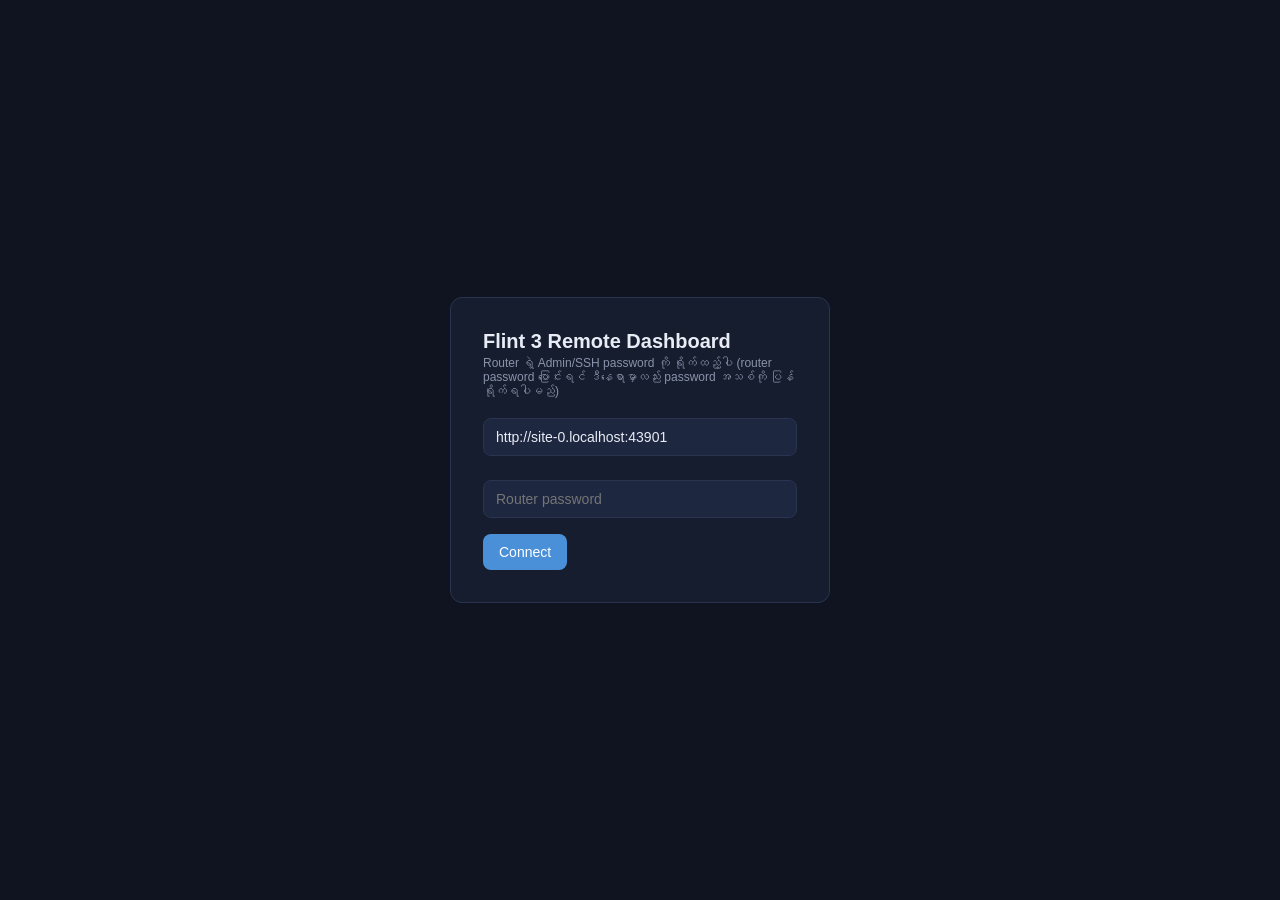
<file: stephen/index.html>
<!DOCTYPE html>
<html lang="en">
<head>
<meta charset="UTF-8" />
<meta name="viewport" content="width=device-width, initial-scale=1" />
<title>Flint 3 Remote Dashboard</title>
<style>
  :root {
    --bg: #0f1420;
    --panel: #161d2e;
    --panel2: #1e2740;
    --border: #2a3450;
    --text: #e8ecf5;
    --muted: #8a93ab;
    --accent: #4a90d9;
    --accent2: #5fb0ff;
    --danger: #e35d5d;
    --good: #4ad9a0;
  }
  * { box-sizing: border-box; }
  body {
    margin: 0;
    font-family: -apple-system, BlinkMacSystemFont, 'Segoe UI', sans-serif;
    background: var(--bg);
    color: var(--text);
  }
  .center-screen { min-height: 100vh; display: flex; align-items: center; justify-content: center; padding: 16px; }
  .card { background: var(--panel); border: 1px solid var(--border); border-radius: 12px; padding: 32px; width: 100%; max-width: 380px; }
  .card h1 { margin-top: 0; font-size: 20px; }
  input, textarea, select {
    width: 100%; padding: 10px 12px; margin: 8px 0 16px;
    background: var(--panel2); border: 1px solid var(--border); border-radius: 8px;
    color: var(--text); font-size: 14px; font-family: inherit;
  }
  textarea { font-family: ui-monospace, monospace; min-height: 180px; resize: vertical; font-size: 12px; }
  button {
    padding: 10px 16px; background: var(--accent); color: #fff; border: none;
    border-radius: 8px; font-size: 14px; cursor: pointer;
  }
  button:hover { background: var(--accent2); }
  button.danger { background: var(--danger); }
  button.ghost { background: transparent; border: 1px solid var(--border); color: var(--text); }
  button.small { padding: 5px 10px; font-size: 12px; }
  .error { color: var(--danger); font-size: 13px; margin-top: -8px; margin-bottom: 12px; }
  .ok { color: var(--good); font-size: 13px; }

  .app { display: flex; min-height: 100vh; }
  .sidebar {
    width: 200px; background: var(--panel); border-right: 1px solid var(--border);
    padding: 20px 0; flex-shrink: 0;
  }
  .sidebar h2 { font-size: 15px; padding: 0 20px; margin-bottom: 20px; display: flex; justify-content: space-between; align-items: center; }
  .sidebar a { display: block; padding: 10px 20px; color: var(--muted); text-decoration: none; font-size: 14px; cursor: pointer; }
  .sidebar a.active, .sidebar a:hover { color: var(--text); background: var(--panel2); }
  .main { flex: 1; padding: 28px 36px; max-width: 900px; min-width: 0; overflow-x: auto; }
  .main h1 { font-size: 22px; margin-top: 0; }
  .menu-toggle { display: none; }

  table { width: 100%; border-collapse: collapse; margin-top: 12px; }
  .table-wrap { overflow-x: auto; }
  th, td { text-align: left; padding: 8px 10px; border-bottom: 1px solid var(--border); font-size: 13px; white-space: nowrap; }
  th { color: var(--muted); font-weight: 500; }
  .badge { display: inline-block; padding: 2px 8px; border-radius: 999px; font-size: 11px; background: var(--panel2); border: 1px solid var(--border); }
  .pw-display {
    font-family: ui-monospace, monospace; font-size: 28px; letter-spacing: 2px;
    background: var(--panel2); border: 1px solid var(--border); padding: 16px 20px;
    border-radius: 10px; display: inline-block; margin: 12px 0;
  }
  .row { display: flex; gap: 10px; align-items: center; flex-wrap: wrap; }
  .hint { color: var(--muted); font-size: 12px; margin-top: -10px; margin-bottom: 12px; }

  .qr-box { background: #fff; padding: 12px; border-radius: 10px; display: inline-block; margin: 12px 0; }
  .qr-box img { display: block; width: 180px; height: 180px; }

  .tabs { display: flex; gap: 4px; margin-bottom: 14px; border-bottom: 1px solid var(--border); }
  .tabs button { background: transparent; border: none; border-bottom: 2px solid transparent; border-radius: 0; color: var(--muted); padding: 8px 14px; }
  .tabs button.active { color: var(--text); border-bottom-color: var(--accent); }

  .blocks { display: flex; flex-direction: column; gap: 8px; margin-bottom: 14px; }
  .block {
    background: var(--panel2); border: 1px solid var(--border); border-radius: 8px;
    padding: 12px; cursor: grab;
  }
  .block.dragging { opacity: 0.4; }
  .block-head { display: flex; justify-content: space-between; align-items: center; margin-bottom: 8px; }
  .block-type { font-size: 11px; color: var(--muted); text-transform: uppercase; letter-spacing: 0.5px; }
  .block-actions button { padding: 3px 8px; font-size: 11px; margin-left: 4px; }
  .block-field { width: 100%; margin: 0; }
  .add-block-menu { display: flex; gap: 6px; flex-wrap: wrap; margin-bottom: 16px; }

  .preview-overlay {
    position: fixed; inset: 0; background: rgba(0,0,0,0.6);
    display: flex; align-items: center; justify-content: center; z-index: 50; padding: 20px;
  }
  .preview-overlay[hidden] { display: none; }
  .preview-panel {
    background: var(--panel); border: 1px solid var(--border); border-radius: 12px;
    width: 100%; max-width: 420px; overflow: hidden; display: flex; flex-direction: column;
  }
  .preview-bar { display: flex; justify-content: space-between; align-items: center; padding: 10px 14px; border-bottom: 1px solid var(--border); font-size: 13px; }
  #preview-frame { width: 100%; height: 60vh; border: none; background: #fff; }

  @media (max-width: 720px) {
    .app { flex-direction: column; }
    .sidebar {
      width: 100%; border-right: none; border-bottom: 1px solid var(--border);
      padding: 10px 0; display: none;
    }
    .sidebar.open { display: block; }
    .menu-toggle {
      display: block; background: var(--panel); border-bottom: 1px solid var(--border);
      padding: 12px 16px; font-size: 15px; color: var(--text); cursor: pointer;
    }
    .main { padding: 18px 16px; max-width: 100%; }
    .pw-display { font-size: 22px; width: 100%; text-align: center; }
  }
</style>
</head>
<body>
<div id="app"></div>
<script>
const appEl = document.getElementById('app');
const GUEST_SSID = 'Stephen Guest';

function getBase() {
  const saved = localStorage.getItem('flint3_api_base');
  if (saved) return saved;
  // Hosted on github.io (cross-origin) needs the absolute Funnel URL.
  // Hosted directly by the router (any hostname: Funnel, GoodCloud proxy, raw IP)
  // is same-origin with the API, so its own root URL works automatically no
  // matter which hostname was used to reach the page.
  return location.hostname === 'kyawhtut-cu.github.io' ? 'https://gl-be9300.ewe-pride.ts.net' : location.origin;
}
function getToken() { return sessionStorage.getItem('flint3_api_token') || ''; }

async function api(path, opts = {}) {
  const res = await fetch(getBase() + path, {
    ...opts,
    headers: { 'Content-Type': 'application/json', 'X-Api-Token': getToken(), ...(opts.headers || {}) },
  });
  const data = await res.json().catch(() => ({}));
  if (!res.ok) throw new Error(data.error || 'request failed (' + res.status + ')');
  return data;
}

function h(html) {
  const div = document.createElement('div');
  div.innerHTML = html;
  return div.firstElementChild;
}
function escapeHtml(s) {
  return (s || '').replace(/&/g, '&amp;').replace(/</g, '&lt;').replace(/>/g, '&gt;');
}
function escapeAttr(s) {
  return (s || '').replace(/"/g, '&quot;');
}

// ---------- Login (token entry) ----------
function renderLogin(errorMsg) {
  appEl.innerHTML = '';
  appEl.appendChild(h(`
    <div class="center-screen">
      <div class="card">
        <h1>Flint 3 Remote Dashboard</h1>
        <p class="hint">Router ရဲ့ Admin/SSH password ကို ရိုက်ထည့်ပါ (router password ပြောင်းရင် ဒီနေရာမှာလည်း password အသစ်ကို ပြန်ရိုက်ရပါမည်)</p>
        ${errorMsg ? `<div class="error">${errorMsg}</div>` : ''}
        <form id="login-form">
          <input type="text" id="base" placeholder="API base URL" value="${escapeAttr(getBase())}" required />
          <input type="password" id="token" placeholder="Router password" autocomplete="off" autocorrect="off" spellcheck="false" required />
          <button type="submit">Connect</button>
        </form>
      </div>
    </div>
  `));
  document.getElementById('login-form').addEventListener('submit', async (e) => {
    e.preventDefault();
    const base = document.getElementById('base').value.trim().replace(/\/$/, '');
    const token = document.getElementById('token').value.trim();
    localStorage.setItem('flint3_api_base', base);
    sessionStorage.setItem('flint3_api_token', token);
    try {
      await api('/api/whoami');
      renderDashboard();
    } catch (err) {
      renderLogin(err.message);
    }
  });
}

// ---------- Dashboard shell ----------
const PAGES = [
  { id: 'clients', label: 'Clients' },
  { id: 'guest-portal', label: 'Guest Portal Editor' },
  { id: 'nginx-config', label: 'Nginx Config' },
  { id: 'vpn', label: 'VPN Config' },
  { id: 'telegram', label: 'Telegram Bot' },
  { id: 'password', label: 'Guest Password' },
  { id: 'settings', label: 'Settings' },
];

function renderDashboard(activePage = 'clients') {
  appEl.innerHTML = '';
  const shell = h(`
    <div>
      <div class="menu-toggle" id="menu-toggle">&#9776; Menu</div>
      <div class="app">
        <div class="sidebar" id="sidebar">
          <h2>Flint 3</h2>
          ${PAGES.map((p) => `<a data-page="${p.id}">${p.label}</a>`).join('')}
          <a id="logout" style="margin-top:20px;color:var(--danger)">Disconnect</a>
        </div>
        <div class="main" id="main"></div>
      </div>
    </div>
  `);
  appEl.appendChild(shell);

  document.getElementById('menu-toggle').addEventListener('click', () => {
    document.getElementById('sidebar').classList.toggle('open');
  });

  shell.querySelectorAll('a[data-page]').forEach((a) => {
    a.addEventListener('click', () => {
      shell.querySelectorAll('a[data-page]').forEach((x) => x.classList.remove('active'));
      a.classList.add('active');
      document.getElementById('sidebar').classList.remove('open');
      loadPage(a.dataset.page);
    });
  });
  shell.querySelector(`a[data-page="${activePage}"]`).classList.add('active');
  document.getElementById('logout').addEventListener('click', () => {
    sessionStorage.removeItem('flint3_api_token');
    renderLogin();
  });

  setupIdleWatcher();
  loadPage(activePage);
}

const mainEl = () => document.getElementById('main');

async function loadPage(page) {
  const el = mainEl();
  el.innerHTML = '<p style="color:var(--muted)">Loading...</p>';
  try {
    if (page === 'clients') return renderClients(el);
    if (page === 'guest-portal') return renderGuestPortal(el);
    if (page === 'nginx-config') return renderNginxConfig(el);
    if (page === 'vpn') return renderVpn(el);
    if (page === 'telegram') return renderTelegram(el);
    if (page === 'password') return renderPassword(el);
    if (page === 'settings') return renderSettings(el);
  } catch (err) {
    el.innerHTML = `<div class="error">${err.message}</div>`;
  }
}

// ---------- Clients (GL.iNet-style Online/Offline split) ----------
function clientRow(c) {
  return `<tr>
    <td>${escapeHtml(c.hostname)}</td>
    <td>${escapeHtml(c.ip)}<br/><span style="color:var(--muted);font-size:11px">${escapeHtml(c.mac)}</span></td>
    <td><span class="badge">${escapeHtml(c.network)}</span></td>
    <td>${c.reserved ? '<span class="ok">●</span> Reserved' : '<span style="color:var(--muted)">—</span>'}</td>
  </tr>`;
}

async function renderClients(el) {
  const { clients, onlineCount, offlineCount } = await api('/api/clients');
  const online = clients.filter((c) => c.online);
  const offline = clients.filter((c) => !c.online);
  el.innerHTML = `
    <h1>Clients</h1>
    <p class="hint">Network ၅ ခုစလုံးက client များ (WiFi association အခြေခံပြီး Online/Offline ခွဲထားသည်)</p>

    <h3 style="margin-bottom:6px">Online Clients (${onlineCount})</h3>
    <div class="table-wrap">
      <table>
        <thead><tr><th>Name</th><th>IP / MAC</th><th>Network</th><th>Reserved IP</th></tr></thead>
        <tbody>${online.map(clientRow).join('') || '<tr><td colspan="4" style="color:var(--muted)">No online clients</td></tr>'}</tbody>
      </table>
    </div>

    <h3 style="margin:24px 0 6px">Offline Clients (${offlineCount})</h3>
    <div class="table-wrap">
      <table>
        <thead><tr><th>Name</th><th>IP / MAC</th><th>Network</th><th>Reserved IP</th></tr></thead>
        <tbody>${offline.map(clientRow).join('') || '<tr><td colspan="4" style="color:var(--muted)">No offline leases</td></tr>'}</tbody>
      </table>
    </div>
  `;
}

// ---------- Guest portal: block-based visual editor ----------
const GUEST_PAGES = [
  { id: 'splash', label: 'Splash (login form)' },
  { id: 'error', label: 'Wrong password' },
  { id: 'success', label: 'Connected' },
];
const NGINX_PAGES = [
  { id: 'notfound', label: '404 Page' },
];

const BLOCK_DEFS = {
  heading: { label: 'Heading', icon: 'H' },
  text: { label: 'Text', icon: 'T' },
  button: { label: 'Button/Link', icon: 'B' },
  image: { label: 'Image', icon: 'I' },
  spacer: { label: 'Spacer', icon: 'S' },
};

function blockToHtml(b) {
  switch (b.type) {
    case 'heading': return `<h2>${escapeHtml(b.text)}</h2>`;
    case 'text': return `<p>${escapeHtml(b.text)}</p>`;
    case 'button': return `<p><a href="${escapeAttr(b.href)}" style="display:inline-block;padding:10px 24px;background:#4a90d9;color:#fff;border-radius:8px;text-decoration:none">${escapeHtml(b.text)}</a></p>`;
    case 'image': return `<p><img src="${escapeAttr(b.src)}" style="max-width:100%;border-radius:8px" /></p>`;
    case 'spacer': return `<div style="height:${b.height || 20}px"></div>`;
    case 'login-form': return `<form method="POST" action="/guest-auth">
  <input type="password" name="password" placeholder="Password" autofocus required
    style="font-size:18px;padding:10px;width:80%;max-width:300px;margin-bottom:12px" />
  <br/>
  <button type="submit" style="font-size:18px;padding:10px 30px">Connect</button>
</form>`;
    default: return '';
  }
}

function blocksToPage(blocks) {
  const body = blocks.map(blockToHtml).join('\n');
  return `<!DOCTYPE html>
<html><head><meta name="viewport" content="width=device-width, initial-scale=1"><meta charset="UTF-8"></head>
<body style="font-family:-apple-system,sans-serif;text-align:center;margin-top:60px">
${body}
</body></html>`;
}

// Best-effort parse of existing HTML back into blocks (heading/paragraph/form only).
function htmlToBlocks(html) {
  const doc = new DOMParser().parseFromString(html, 'text/html');
  const blocks = [];
  doc.body.querySelectorAll('h2, p, form, img').forEach((elm) => {
    if (elm.tagName === 'FORM') {
      blocks.push({ type: 'login-form' });
    } else if (elm.tagName === 'IMG') {
      blocks.push({ type: 'image', src: elm.getAttribute('src') || '' });
    } else if (elm.tagName === 'H2') {
      blocks.push({ type: 'heading', text: elm.textContent });
    } else if (elm.tagName === 'P') {
      const a = elm.querySelector('a');
      if (a) blocks.push({ type: 'button', text: a.textContent, href: a.getAttribute('href') || '' });
      else if (elm.textContent.trim()) blocks.push({ type: 'text', text: elm.textContent });
    }
  });
  return blocks.length ? blocks : [{ type: 'heading', text: 'Title' }, { type: 'text', text: 'Body text' }];
}

let dragSrcIndex = null;

function renderBlockEditor(el, page, blocks) {
  el.querySelector('.blocks').innerHTML = blocks.map((b, i) => `
    <div class="block" draggable="true" data-i="${i}">
      <div class="block-head">
        <span class="block-type">${BLOCK_DEFS[b.type] ? BLOCK_DEFS[b.type].label : b.type}</span>
        <span class="block-actions">
          ${b.type !== 'login-form' ? `<button class="ghost small" data-act="up" data-i="${i}">&uarr;</button>
          <button class="ghost small" data-act="down" data-i="${i}">&darr;</button>
          <button class="danger small" data-act="del" data-i="${i}">Delete</button>` : '<span class="hint" style="margin:0">(required, fixed)</span>'}
        </span>
      </div>
      ${b.type === 'heading' || b.type === 'text' ? `<input class="block-field" data-field="text" data-i="${i}" value="${escapeAttr(b.text)}" />` : ''}
      ${b.type === 'button' ? `<input class="block-field" data-field="text" data-i="${i}" value="${escapeAttr(b.text)}" placeholder="Button text" />
        <input class="block-field" data-field="href" data-i="${i}" value="${escapeAttr(b.href)}" placeholder="Link URL" style="margin-top:6px" />` : ''}
      ${b.type === 'image' ? `<input class="block-field" data-field="src" data-i="${i}" value="${escapeAttr(b.src)}" placeholder="Image URL" />` : ''}
      ${b.type === 'login-form' ? `<p class="hint" style="margin:0">Password input + Connect button (Guest login form)</p>` : ''}
    </div>
  `).join('');

  el.querySelectorAll('.block-field').forEach((inp) => {
    inp.addEventListener('input', () => {
      const i = Number(inp.dataset.i);
      blocks[i][inp.dataset.field] = inp.value;
    });
  });
  el.querySelectorAll('[data-act]').forEach((btn) => {
    btn.addEventListener('click', () => {
      const i = Number(btn.dataset.i);
      if (btn.dataset.act === 'del') blocks.splice(i, 1);
      if (btn.dataset.act === 'up' && i > 0) [blocks[i - 1], blocks[i]] = [blocks[i], blocks[i - 1]];
      if (btn.dataset.act === 'down' && i < blocks.length - 1) [blocks[i + 1], blocks[i]] = [blocks[i], blocks[i + 1]];
      renderBlockEditor(el, page, blocks);
    });
  });
  el.querySelectorAll('.block').forEach((blockEl) => {
    blockEl.addEventListener('dragstart', () => { dragSrcIndex = Number(blockEl.dataset.i); blockEl.classList.add('dragging'); });
    blockEl.addEventListener('dragend', () => blockEl.classList.remove('dragging'));
    blockEl.addEventListener('dragover', (e) => e.preventDefault());
    blockEl.addEventListener('drop', () => {
      const destIndex = Number(blockEl.dataset.i);
      if (dragSrcIndex === null || dragSrcIndex === destIndex) return;
      const [moved] = blocks.splice(dragSrcIndex, 1);
      blocks.splice(destIndex, 0, moved);
      renderBlockEditor(el, page, blocks);
    });
  });
}

async function renderPortalEditor(el, pages, heading, hint, renderSelf, activeTab, mode = 'visual') {
  const { html } = await api(`/api/guest-portal?page=${activeTab}`);
  let blocks = htmlToBlocks(html);
  if (activeTab === 'splash' && !blocks.some((b) => b.type === 'login-form')) {
    blocks.push({ type: 'login-form' });
  }

  el.innerHTML = `
    <h1>${escapeHtml(heading)}</h1>
    <p class="hint">${hint}</p>
    <div class="row" style="margin-bottom:12px">
      ${pages.map((p) => `<button class="${p.id === activeTab ? '' : 'ghost'}" data-tab="${p.id}">${p.label}</button>`).join('')}
    </div>
    <div class="tabs">
      <button class="${mode === 'visual' ? 'active' : ''}" data-mode="visual">Visual</button>
      <button class="${mode === 'html' ? 'active' : ''}" data-mode="html">HTML</button>
    </div>
    <div id="editor-body"></div>
    <div class="row" style="margin-top:10px">
      <button id="save-btn">Save</button>
      <button class="ghost" id="preview-btn">Preview</button>
      <span id="save-status"></span>
    </div>
    <div id="preview-overlay" class="preview-overlay" hidden>
      <div class="preview-panel">
        <div class="preview-bar">
          <span>Preview — ${escapeHtml(pages.find((p) => p.id === activeTab).label)}</span>
          <button class="ghost small" id="preview-close">Close ✕</button>
        </div>
        <iframe id="preview-frame"></iframe>
      </div>
    </div>
  `;

  el.querySelectorAll('button[data-tab]').forEach((btn) => {
    btn.addEventListener('click', () => renderSelf(el, btn.dataset.tab, mode));
  });
  el.querySelectorAll('button[data-mode]').forEach((btn) => {
    btn.addEventListener('click', () => renderSelf(el, activeTab, btn.dataset.mode));
  });

  const body = document.getElementById('editor-body');
  if (mode === 'visual') {
    body.innerHTML = `
      <div class="add-block-menu">
        ${Object.keys(BLOCK_DEFS).map((t) => `<button class="ghost small" data-add="${t}">+ ${BLOCK_DEFS[t].label}</button>`).join('')}
      </div>
      <div class="blocks"></div>
    `;
    renderBlockEditor(body, activeTab, blocks);
    body.querySelectorAll('[data-add]').forEach((btn) => {
      btn.addEventListener('click', () => {
        const type = btn.dataset.add;
        const defaults = {
          heading: { type, text: 'Heading' },
          text: { type, text: 'Some text' },
          button: { type, text: 'Click me', href: '/guest' },
          image: { type, src: 'https://placehold.co/300x100' },
          spacer: { type, height: 20 },
        };
        blocks.push(defaults[type]);
        renderBlockEditor(body, activeTab, blocks);
      });
    });
  } else {
    body.innerHTML = `<textarea id="html-editor">${escapeHtml(html)}</textarea>`;
  }

  function currentHtml() {
    return mode === 'visual' ? blocksToPage(blocks) : document.getElementById('html-editor').value;
  }

  document.getElementById('save-btn').addEventListener('click', async () => {
    const status = document.getElementById('save-status');
    status.textContent = ' Saving...';
    try {
      await api('/api/guest-portal', { method: 'POST', body: JSON.stringify({ page: activeTab, html: currentHtml() }) });
      status.innerHTML = '<span class="ok">Saved ✓</span>';
    } catch (err) {
      status.innerHTML = `<span class="error">${err.message}</span>`;
    }
  });

  document.getElementById('preview-btn').addEventListener('click', () => {
    const overlay = document.getElementById('preview-overlay');
    const frame = document.getElementById('preview-frame');
    frame.srcdoc = currentHtml();
    overlay.hidden = false;
  });
  document.getElementById('preview-close').addEventListener('click', () => {
    document.getElementById('preview-overlay').hidden = true;
  });
}

function renderGuestPortal(el, activeTab = 'splash', mode = 'visual') {
  const hint = 'Guest WiFi flow ရဲ့ page ၃ ခုကို ဒီနေရာမှာ ပြင်နိုင်ပါသည် — Visual (drag & drop) သို့မဟုတ် HTML (advanced) နည်းနှစ်မျိုး ရွေးနိုင်ပါသည်။';
  return renderPortalEditor(el, GUEST_PAGES, 'Guest Portal Editor', hint, renderGuestPortal, activeTab, mode);
}

function renderNginxConfig(el, activeTab = 'notfound', mode = 'visual') {
  const hint = 'Router ရဲ့ nginx-level page များကို ဒီနေရာမှာ ပြင်နိုင်ပါသည်။ "404 Page" က router ကို Funnel/GoodCloud ကနေ ဖွင့်တဲ့အခါ မရှိတဲ့ URL ကို ဝင်မိရင် ပြသမည့် page ဖြစ်ပြီး Guest WiFi ရဲ့ captive portal ကို ထိခိုက်မည်မဟုတ်ပါ။';
  return renderPortalEditor(el, NGINX_PAGES, 'Nginx Config', hint, renderNginxConfig, activeTab, mode);
}

// ---------- VPN ----------
async function renderVpn(el) {
  const status = await api('/api/vpn');
  el.innerHTML = `
    <h1>VPN Config</h1>
    <p>Status: <span class="badge">${status.enabled ? 'Enabled' : 'Disabled'}</span>
       ${status.hasHandshake ? '<span class="badge" style="color:var(--good)">Handshake OK</span>' : status.enabled ? '<span class="badge" style="color:var(--danger)">No handshake yet</span>' : ''}</p>
    <h3>Apply a new WireGuard config</h3>
    <form id="vpn-form">
      <label class="hint" style="display:block;margin-bottom:4px">Private Key</label>
      <input name="privateKey" required />
      <label class="hint" style="display:block;margin-bottom:4px">Peer Public Key</label>
      <input name="peerPublicKey" required />
      <label class="hint" style="display:block;margin-bottom:4px">Endpoint Host</label>
      <input name="endpointHost" required />
      <label class="hint" style="display:block;margin-bottom:4px">Endpoint Port</label>
      <input name="endpointPort" required value="51820" />
      <label class="hint" style="display:block;margin-bottom:4px">Address (e.g. 10.x.x.x/32)</label>
      <input name="address" placeholder="10.99.99.2/32" />
      <button type="submit">Apply</button>
    </form>
    <div class="row" style="margin-top:16px">
      <button class="danger" id="disable-btn">Disable VPN</button>
    </div>
    <div id="vpn-status"></div>
  `;
  document.getElementById('vpn-form').addEventListener('submit', async (e) => {
    e.preventDefault();
    const fd = new FormData(e.target);
    const body = Object.fromEntries(fd.entries());
    const statusEl = document.getElementById('vpn-status');
    statusEl.textContent = 'Applying...';
    try {
      await api('/api/vpn', { method: 'POST', body: JSON.stringify(body) });
      statusEl.innerHTML = '<span class="ok">Applied ✓ — reloading status...</span>';
      setTimeout(() => renderVpn(el), 2000);
    } catch (err) {
      statusEl.innerHTML = `<span class="error">${err.message}</span>`;
    }
  });
  document.getElementById('disable-btn').addEventListener('click', async () => {
    await api('/api/vpn/disable', { method: 'POST' });
    renderVpn(el);
  });
}

// ---------- Telegram ----------
async function renderTelegram(el) {
  const { botToken, chatId } = await api('/api/telegram');
  el.innerHTML = `
    <h1>Telegram Bot</h1>
    <form id="tg-form">
      <label class="hint" style="display:block;margin-bottom:4px">Bot Token</label>
      <input name="botToken" value="${escapeAttr(botToken)}" required />
      <label class="hint" style="display:block;margin-bottom:4px">Chat ID</label>
      <input name="chatId" value="${escapeAttr(chatId)}" />
      <button type="submit">Save</button>
    </form>
    <h3 style="margin-top:24px">Send Test Message</h3>
    <p class="hint">စာ မရိုက်ထားရင် default စာနဲ့ ပို့ပေးပါမည်။</p>
    <textarea id="test-message" placeholder="Flint 3 remote API test" style="min-height:70px"></textarea>
    <div class="row">
      <button class="ghost" id="test-btn">Send test message</button>
      <span id="tg-status"></span>
    </div>
  `;
  document.getElementById('tg-form').addEventListener('submit', async (e) => {
    e.preventDefault();
    const fd = new FormData(e.target);
    const body = Object.fromEntries(fd.entries());
    try {
      await api('/api/telegram', { method: 'POST', body: JSON.stringify(body) });
      document.getElementById('tg-status').innerHTML = '<span class="ok">Saved ✓</span>';
    } catch (err) {
      document.getElementById('tg-status').innerHTML = `<span class="error">${err.message}</span>`;
    }
  });
  document.getElementById('test-btn').addEventListener('click', async () => {
    const status = document.getElementById('tg-status');
    const text = document.getElementById('test-message').value.trim();
    status.textContent = ' Sending...';
    try {
      await api('/api/telegram/test', { method: 'POST', body: JSON.stringify({ text }) });
      status.innerHTML = '<span class="ok">Sent ✓</span>';
    } catch (err) {
      status.innerHTML = `<span class="error">${err.message}</span>`;
    }
  });
}

// ---------- Password / timeout / rotation-time / QR ----------
async function renderPassword(el) {
  const [{ password, lastRotated }, { hours }, { time: rotationTime }] = await Promise.all([
    api('/api/password'),
    api('/api/password/session-timeout'),
    api('/api/password/rotation-time'),
  ]);
  const wifiQr = `WIFI:T:nopass;S:${GUEST_SSID};;`;
  const qrUrl = 'https://api.qrserver.com/v1/create-qr-code/?size=200x200&data=' + encodeURIComponent(wifiQr);

  el.innerHTML = `
    <h1>Guest Password</h1>
    <div class="pw-display">${escapeHtml(password) || '(none)'}</div>
    <p class="hint">Last rotated: ${escapeHtml(lastRotated) || 'unknown'}</p>
    <button id="rotate-btn">Rotate now</button>
    <span id="rotate-status"></span>

    <h1 style="margin-top:32px">Scan to join WiFi</h1>
    <p class="hint">"${GUEST_SSID}" ကို password မလိုပဲ ချိတ်ဆက်ပေးမည် — ချိတ်ပြီးရင် splash page မှာ password (${escapeHtml(password)}) ကို ထပ်ထည့်ရပါမည်။</p>
    <div class="qr-box"><img src="${qrUrl}" alt="WiFi QR" /></div>

    <h1 style="margin-top:32px">Rotation Time</h1>
    <form id="rotation-time-form" class="row">
      <input name="time" type="time" value="${escapeAttr(rotationTime)}" required style="width:140px" />
      <button type="submit">Save</button>
    </form>
    <span id="rotation-time-status"></span>

    <h1 style="margin-top:32px">Session Timeout</h1>
    <form id="timeout-form" class="row">
      <input name="hours" type="number" min="1" max="720" value="${hours}" style="width:100px" required />
      <span style="color:var(--muted)">hours</span>
      <button type="submit">Save</button>
    </form>
    <span id="timeout-status"></span>
  `;
  document.getElementById('rotate-btn').addEventListener('click', async () => {
    const status = document.getElementById('rotate-status');
    status.textContent = ' Rotating...';
    try {
      await api('/api/password/rotate', { method: 'POST' });
      renderPassword(el);
    } catch (err) {
      status.innerHTML = `<span class="error">${err.message}</span>`;
    }
  });
  document.getElementById('rotation-time-form').addEventListener('submit', async (e) => {
    e.preventDefault();
    const status = document.getElementById('rotation-time-status');
    const fd = new FormData(e.target);
    status.textContent = ' Saving...';
    try {
      await api('/api/password/rotation-time', { method: 'POST', body: JSON.stringify({ time: fd.get('time') }) });
      status.innerHTML = '<span class="ok">Saved ✓</span>';
    } catch (err) {
      status.innerHTML = `<span class="error">${err.message}</span>`;
    }
  });
  document.getElementById('timeout-form').addEventListener('submit', async (e) => {
    e.preventDefault();
    const status = document.getElementById('timeout-status');
    const fd = new FormData(e.target);
    status.textContent = ' Saving...';
    try {
      await api('/api/password/session-timeout', { method: 'POST', body: JSON.stringify({ hours: Number(fd.get('hours')) }) });
      status.innerHTML = '<span class="ok">Saved ✓ (guests logged out)</span>';
    } catch (err) {
      status.innerHTML = `<span class="error">${err.message}</span>`;
    }
  });
}

// ---------- Idle auto-logout ----------
let idleTimer = null;
let idleWatcherSetup = false;
function getIdleTimeoutMin() {
  return Number(localStorage.getItem('flint3_idle_timeout_min')) || 10;
}
function resetIdleTimer() {
  if (idleTimer) clearTimeout(idleTimer);
  idleTimer = setTimeout(() => {
    sessionStorage.removeItem('flint3_api_token');
    renderLogin('Inactive အကြာကြီးဖြစ်နေလို့ auto logout ဖြစ်သွားပါပြီ။ Password ကို ပြန်ရိုက်ထည့်ပါ။');
  }, getIdleTimeoutMin() * 60 * 1000);
}
function setupIdleWatcher() {
  if (idleWatcherSetup) { resetIdleTimer(); return; }
  idleWatcherSetup = true;
  ['mousemove', 'keydown', 'click', 'touchstart', 'scroll'].forEach((evt) => {
    document.addEventListener(evt, resetIdleTimer, { passive: true });
  });
  resetIdleTimer();
}

// ---------- Settings ----------
async function renderSettings(el) {
  el.innerHTML = `
    <h1>Settings</h1>
    <h3>API Connection</h3>
    <p class="hint">Base URL: ${escapeHtml(getBase())}</p>
    <p class="hint">Login password ဟာ router ရဲ့ Admin/SSH password တစ်ခုတည်းပါပဲ — router password ပြောင်းရင် ဒီနေရာက password ကို auto ပြောင်းပေးမှာမို့ separate token setting မလိုပါ။</p>

    <h3 style="margin-top:24px">Auto-Logout (Inactivity Timeout)</h3>
    <p class="hint">ဒီအချိန်ကြာ (မိနစ်) ဘာမှ မလှုပ်ရှားရင် dashboard ကနေ auto logout ဖြစ်သွားပါမည်။</p>
    <form id="idle-form" class="row">
      <input name="minutes" type="number" min="1" max="180" value="${getIdleTimeoutMin()}" style="width:100px" required />
      <span style="color:var(--muted)">minutes</span>
      <button type="submit">Save</button>
    </form>
    <span id="idle-status"></span>
  `;
  document.getElementById('idle-form').addEventListener('submit', (e) => {
    e.preventDefault();
    const fd = new FormData(e.target);
    const minutes = Math.max(1, Math.min(180, Number(fd.get('minutes')) || 10));
    localStorage.setItem('flint3_idle_timeout_min', String(minutes));
    resetIdleTimer();
    document.getElementById('idle-status').innerHTML = '<span class="ok">Saved ✓</span>';
  });
}

// ---------- Boot ----------
(async function boot() {
  if (!getToken()) return renderLogin();
  try {
    await api('/api/password');
    renderDashboard();
  } catch {
    renderLogin();
  }
})();
</script>
</body>
</html>
</file>
